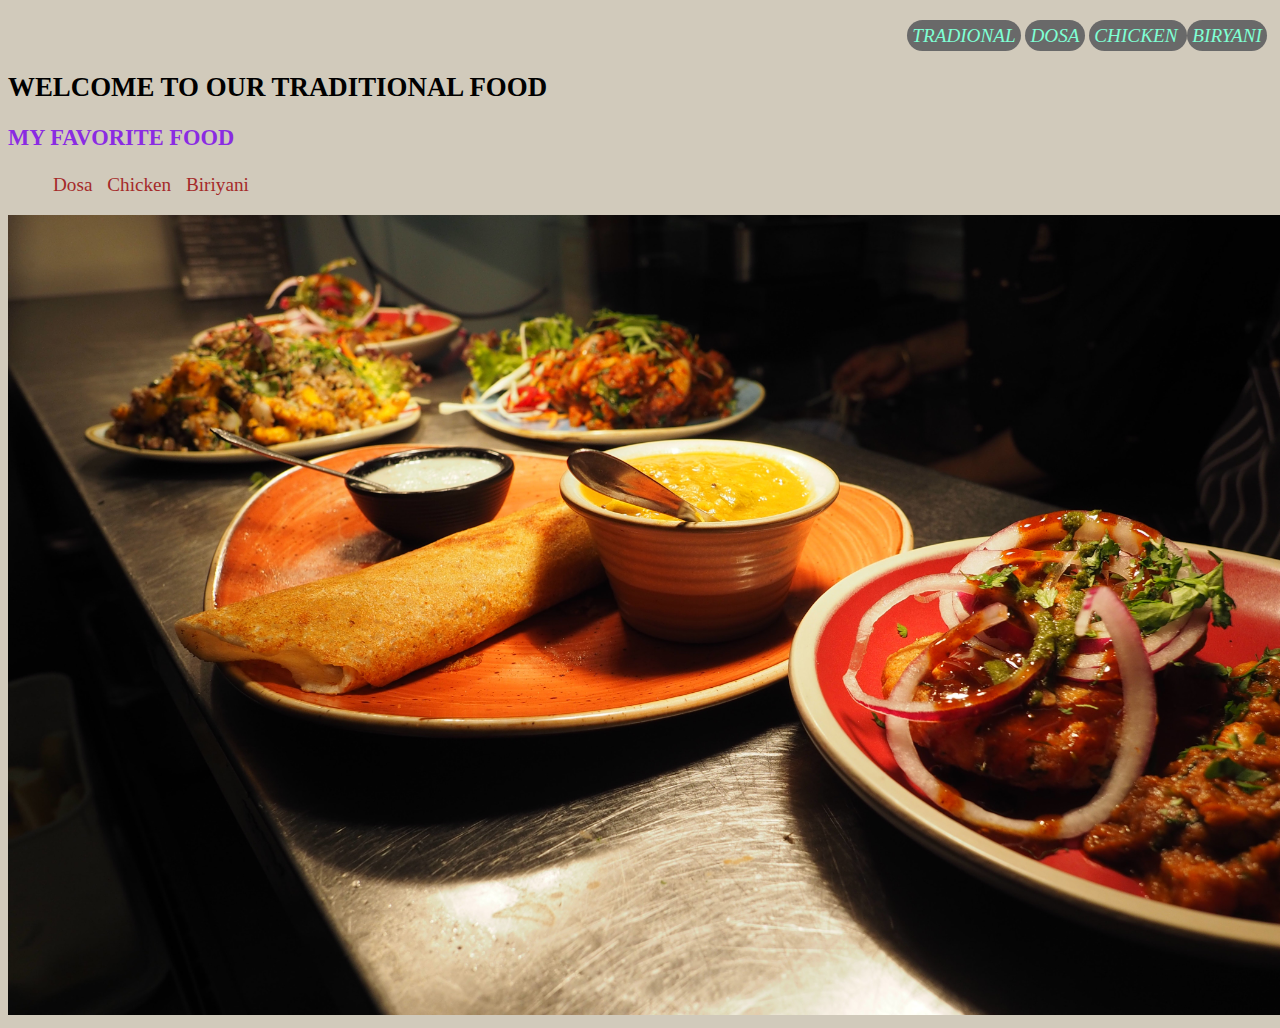
<file: index.html>
<!DOCTYPE html>
<html lang="en">

<head>
    <meta charset="UTF-8">
    <meta http-equiv="X-UA-Compatible" content="IE=edge">
    <meta name="viewport" content="width=device-width, initial-scale=1.0">
    <title>welcome to our Traditional Food</title>
    <link rel="stylesheet" href="style.css" type="text/css">
</head>

<body>

    <div class="link">
      
           
           
                <a href="index.html">Tradional</a>
                <a href="dosa.html">Dosa</a>
                <a href="chicken.html">Chicken </a>
                <a href="biryani1.html">biryani</a>
           
       

    </div>
    <h1>  Welcome to our Traditional Food</h1>

  
    <h3>My Favorite food</h3>
    <ol>
        <li>Dosa</li>
        <li>chicken</li>
        <li>biriyani</li>
    </ol>
    <img src="home.jpg.jpg" height="800" width="1400">

</body>

</html>
</file>
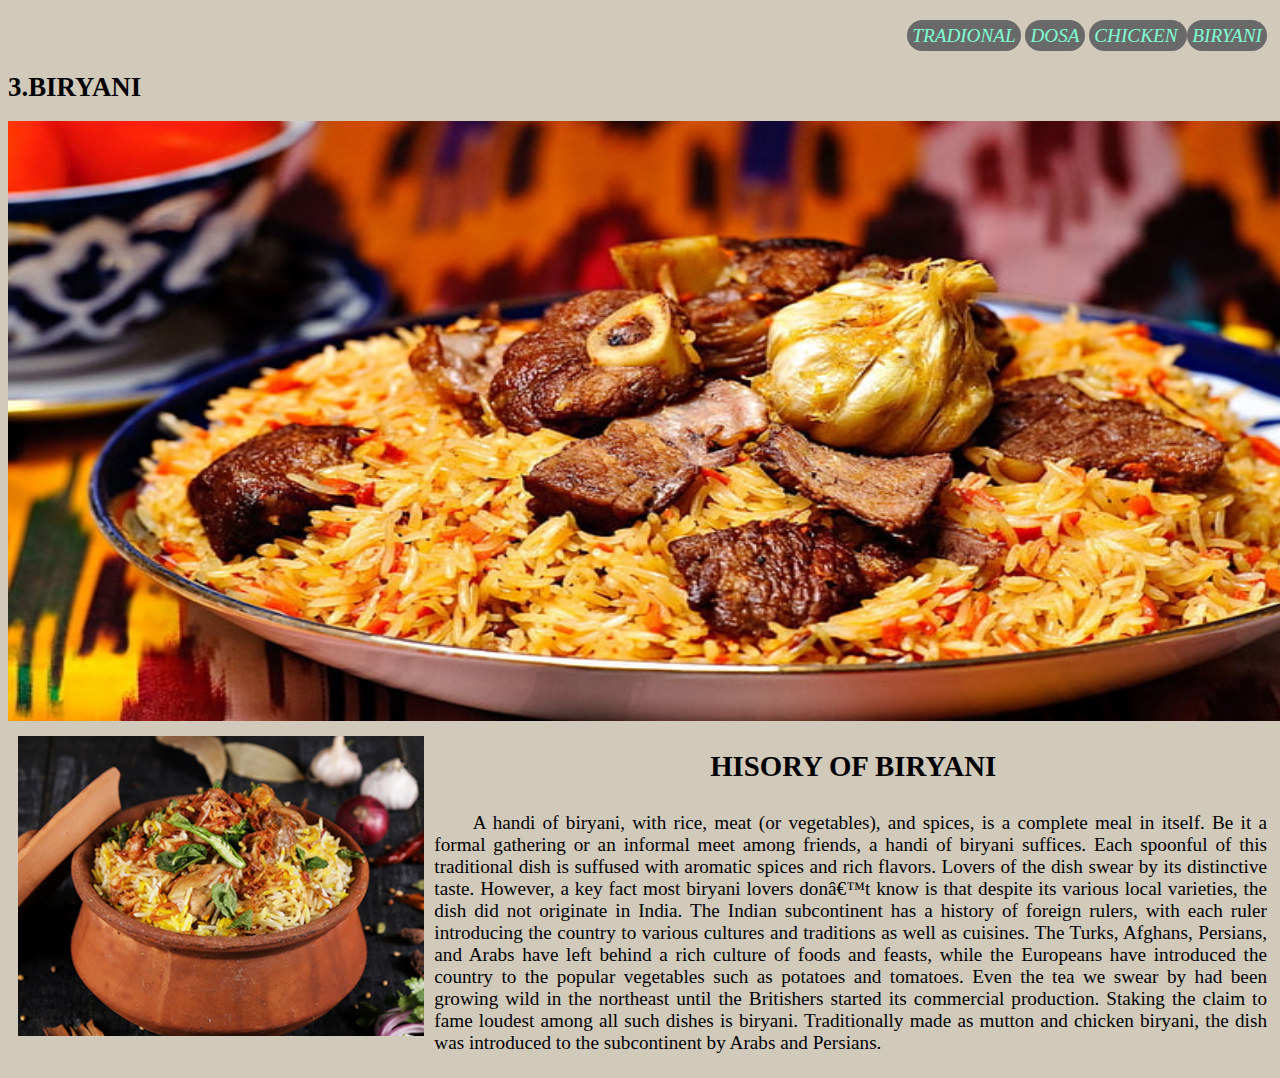
<file: biryani1.html>
<!DOCTYPE html>
<html lang="en">
<head>
    <meta charset="UTF-8">
    <meta http-equiv="X-UA-Compatible" content="IE=edge">
    <meta name="viewport" content="width=device-width, initial-scale=1.0">
    <title>Document</title>
    <link rel="stylesheet" href="style.css" type="text/css">
</head>
<body>
    <div class="link">
        <a href="index.html">Tradional</a>
        <a href="dosa.html">Dosa</a>
        <a href="chicken.html">Chicken </a>
        <a href="biryani1.html">biryani</a>
     
    </div>
    <h1>3.Biryani</h1>
    <img src="biryani3.jpg" height="600" width="1300" title="biryani">
    <img class="biriyani" src="biryani.jpg" height="300" align="left">
    <h2>Hisory of biryani</h2>
    <p>A handi of biryani, with rice, meat (or vegetables), and spices, is a complete meal in itself. Be it a formal
        gathering or an informal meet among friends, a handi of biryani suffices. Each spoonful of this traditional dish
        is suffused with aromatic spices and rich flavors. Lovers of the dish swear by its distinctive taste. However, a
        key fact most biryani lovers donâ€™t know is that despite its various local varieties, the dish did not
        originate in India.
        The Indian subcontinent has a history of foreign rulers, with each ruler introducing the country to various
        cultures and traditions as well as cuisines. The Turks, Afghans, Persians, and Arabs have left behind a rich
        culture of foods and feasts, while the Europeans have introduced the country to the popular vegetables such as
        potatoes and tomatoes. Even the tea we swear by had been growing wild in the northeast until the Britishers
        started its commercial production. Staking the claim to fame loudest among all such dishes is biryani.
        Traditionally made as mutton and chicken biryani, the dish was introduced to the subcontinent by Arabs and
        Persians.

    </p>
</body>
</html>
</file>
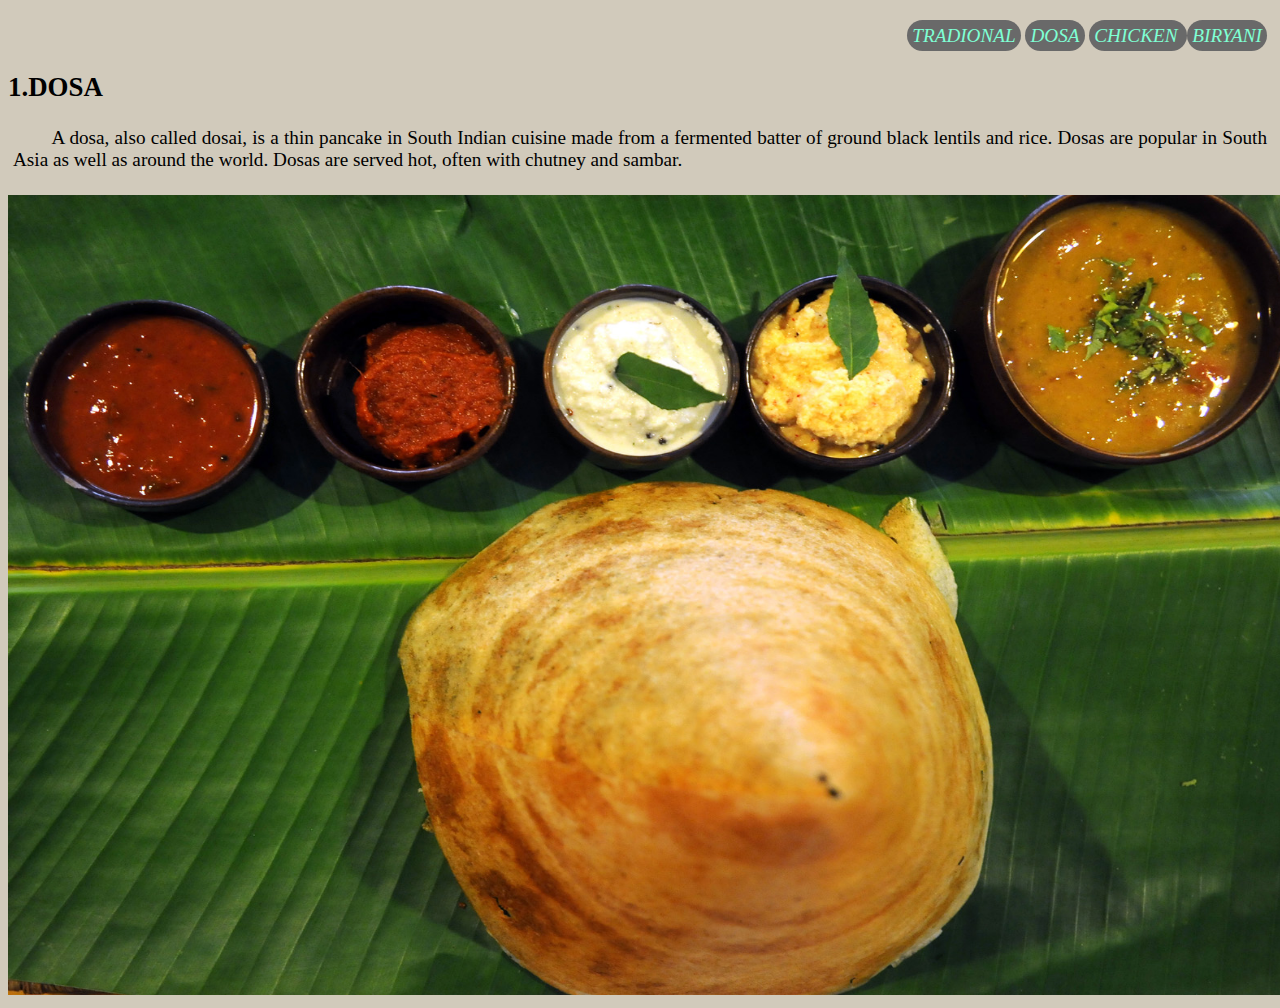
<file: dosa.html>
<!DOCTYPE html>
<html lang="en">
<head>
    <meta charset="UTF-8">
    <meta http-equiv="X-UA-Compatible" content="IE=edge">
    <meta name="viewport" content="width=device-width, initial-scale=1.0">
    <title>welcome to our Traditional Food</title>
 
    <link rel="stylesheet" href="style.css" type="text/css">
</head>
<body>
    <div class="link">
        <a href="index.html">Tradional</a>
        <a href="dosa.html">Dosa</a>
        <a href="chicken.html">Chicken </a>
        <a href="biryani1.html">biryani</a>
       
    </div>
    <h1>1.Dosa</h1>
    <p>A dosa, also called dosai, is a thin pancake in South Indian cuisine made from a fermented batter of ground black lentils and rice. Dosas are popular in South Asia as well as around the world. Dosas are served hot, often with chutney and sambar.</p>
    <img src="Dosa1.jpg.jpg"  height="800" width="1300" title="Dosai">
    
</body>
</html>
</file>
<file: style.css>
body {
    background-color: rgba(112, 90, 44, 0.322);
    font-family: 'Times New Roman', Times, serif;
    font-size: 1.2em;
     min-height: 400px;
     min-width: 400px;
}

h1 {

    font-size: 1.4em;
    text-transform: uppercase;
    

}
h3{
    color:blueviolet;
    text-transform: uppercase;
}

li {
    text-transform: capitalize;
    display: inline;
    padding: 5px ;
    color:brown
}

h2 {
    text-transform: uppercase;
    text-align: center;
}

.link a {
    text-decoration: none;
    font-style: italic;
    text-transform: uppercase;
    font-size: 1.rem;
    padding: 5px;
    color: aquamarine;
    background-color: dimgrey;
    margin: 20px auto;
    flex: 2;
    border-radius: 20px;

}
img{
    min-height: 200px;
    min-width: 200px;
   
}
.chicken{
    display: flex;
    padding:10px;
}
.biriyani{
    display: flex;
    padding:10px;
}


.link a:hover {
    color: orange;
}
.link a:focus{
    color:pink;
}
.link a:active{
    color: crimson;
}

.link {
    text-align: right;
    padding: 05px;
    margin: 20px auto;

}

p {
    /* display: flex; */
    text-align: justify;
    padding: 05px;
    text-indent: 2em;

}
</file>
